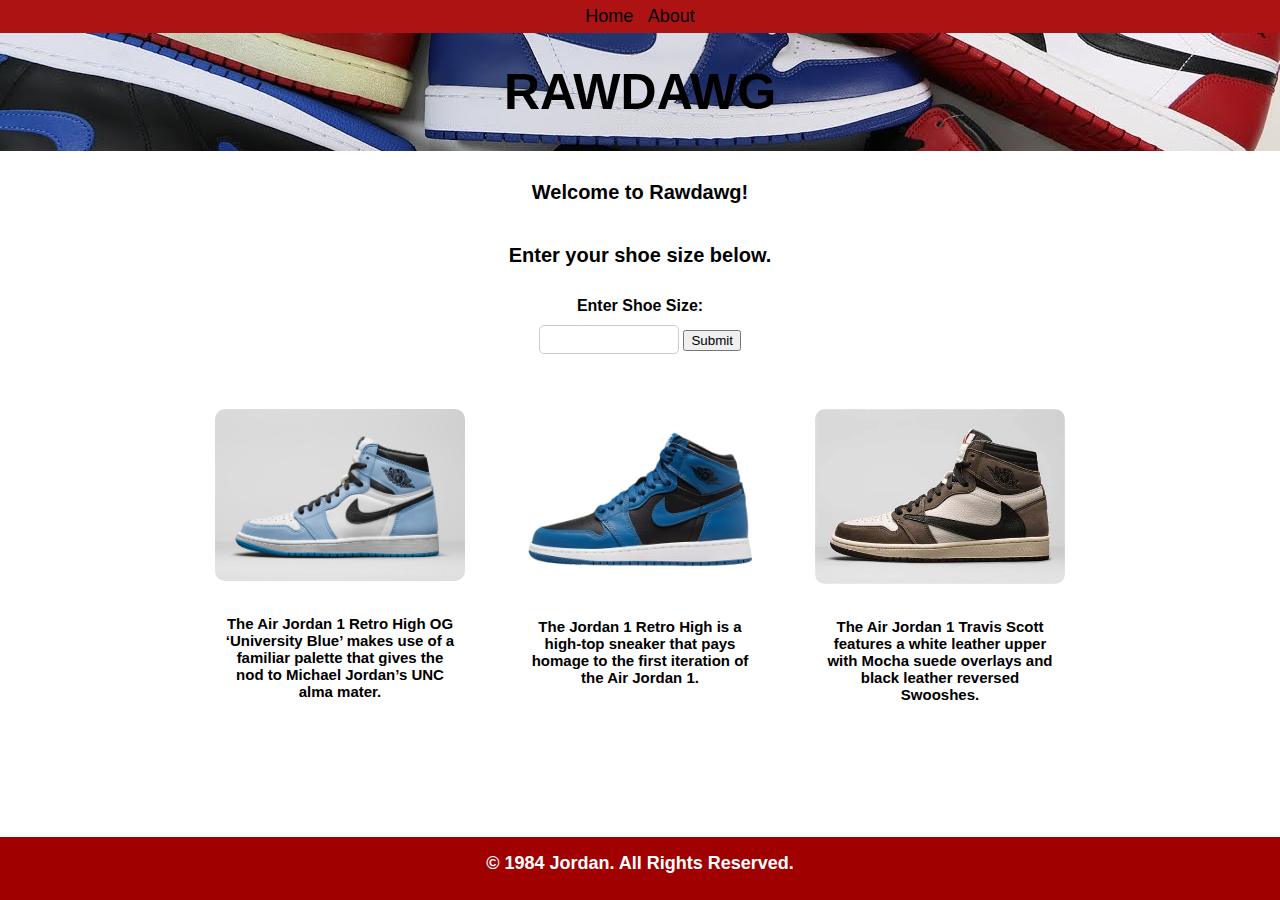
<file: pages/page1/index.html>
<!DOCTYPE html>
<html lang="en">
<head>
    <meta charset="UTF-8">
    <meta name="viewport" content="width=device-width, initial-scale=1.0">
    <title>4 FUNDAMENTALS OF PROGRAMMING</title>
    <link rel="stylesheet" href="/assets/css/style.css">
    <script src="/assets/js/script.js" defer></script>
</head>
<body>
    <nav>
        <a href="index.html">Home</a>
        <a href="/pages/page2/about.html">About</a>
    </nav>

    <h1>RAWDAWG</h1>
    <p>Welcome to Rawdawg!</p>
    <p>Enter your shoe size below.</p>

    <form action="/pages/page2/about.html" method="get">
        <label for="size">Enter Shoe Size: </label>
        <input type="number" id="size" name="size" required>
        <input type="submit" value="Submit">
    </form>

    <div class="shoe-section">
        <div class="shoes-container">
            <div class="shoe-item">
                <img src="/assets/img/Jordan1.png" alt="Shoe 1">
                <p>The Air Jordan 1 Retro High OG ‘University Blue’ makes use of a familiar palette that gives the nod to Michael Jordan’s UNC alma mater.</p>
            </div>
            <div class="shoe-item">
                <img src="/assets/img/Og.jpg" alt="Shoe 2">
                <p>The Jordan 1 Retro High is a high-top sneaker that pays homage to the first iteration of the Air Jordan 1.</p>
            </div>
            <div class="shoe-item">
                <img src="/assets/img/travis.jpg" alt="Shoe 3">
                <p>The Air Jordan 1 Travis Scott features a white leather upper with Mocha suede overlays and black leather reversed Swooshes.</p>
            </div>
        </div>
    </div>
    <footer>
        <p>&copy; 1984 Jordan. All Rights Reserved.</p>
    </footer>
</body>

</html>
</file>
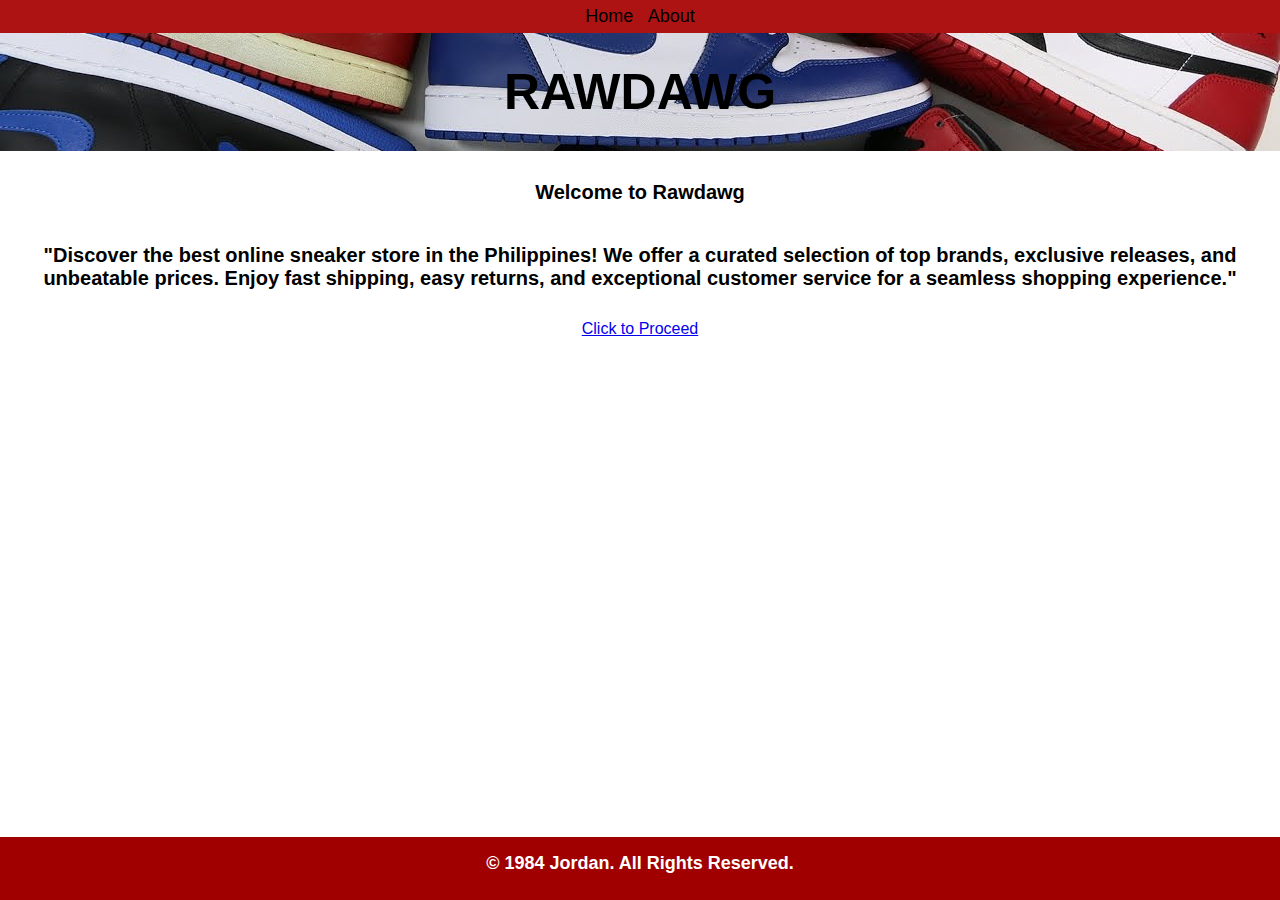
<file: AWD-Fundamentals/pages/page1/index.html>
<!DOCTYPE html>
<html lang="en">
<head>
    <meta charset="UTF-8">
    <meta name="viewport" content="width=device-width, initial-scale=1.0">
    <title>RAWDAWG - Landing</title>
    <link rel="stylesheet" href="/assets/css/style.css">
</head>
<body>
    <nav>
        <a href="/pages/page1/index.html">Home</a>
        <a href="/pages/page2/about.html">About</a>
    </nav>

    <div class="landing-container">
        <h1>RAWDAWG</h1>
        <p>Welcome to Rawdawg</p>
        <p>"Discover the best online sneaker store in the Philippines! We offer a curated selection of top brands, exclusive releases, and unbeatable prices. Enjoy fast shipping, easy returns, and exceptional customer service for a seamless shopping experience."</p>
        <a href="/pages/page2/about.html" class="btn">Click to Proceed</a>
    </div>

    <footer>
        <p>&copy; 1984 Jordan. All Rights Reserved.</p>
    </footer>
</body>
</html>
</file>
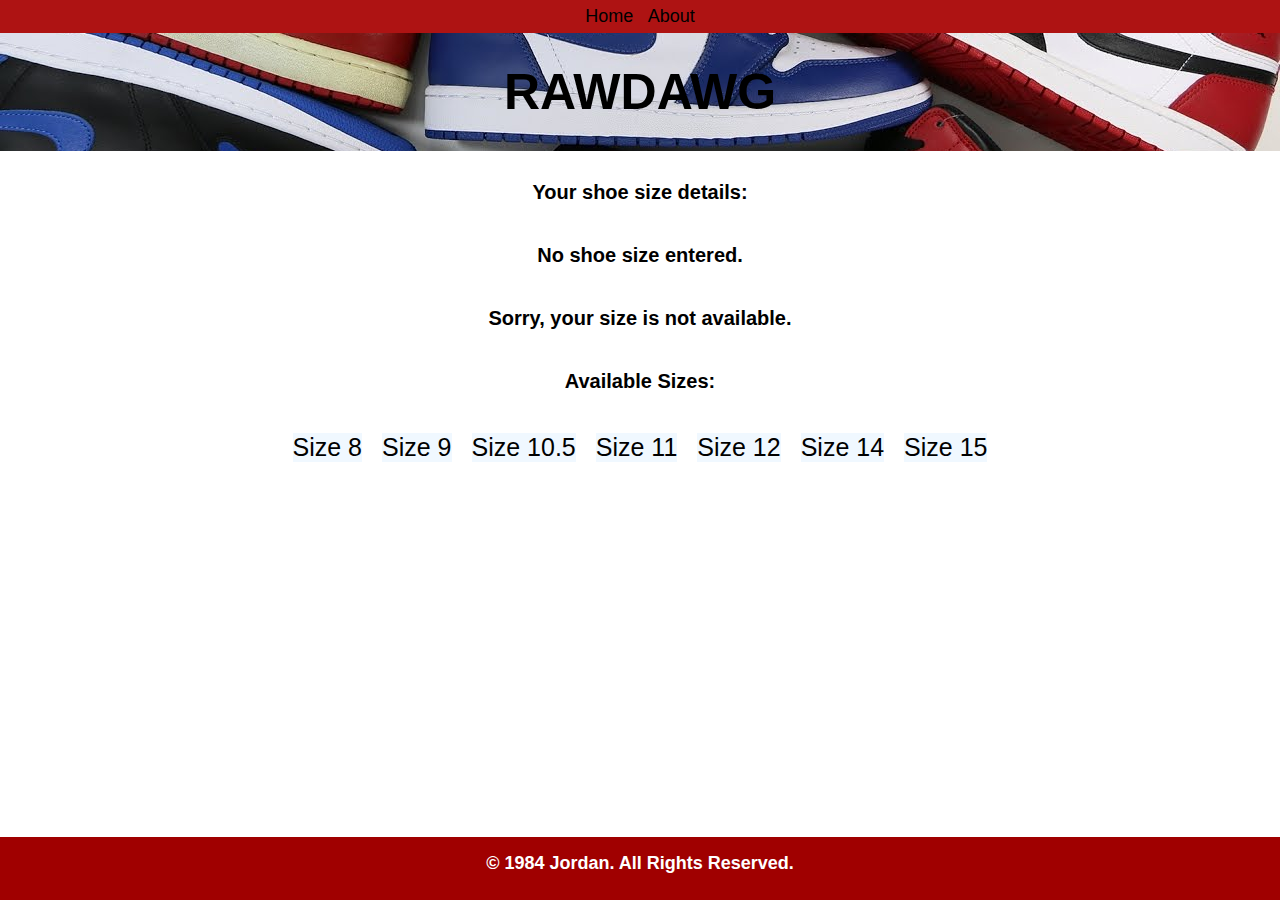
<file: pages/page2/about.html>
<!DOCTYPE html>
<html lang="en">
<head>
    <meta charset="UTF-8">
    <meta name="viewport" content="width=device-width, initial-scale=1.0">
    <title>Rawdawg - About</title>
    <link rel="stylesheet" href="/assets/css/about.css">
    <script src="/assets/js/script.js" defer></script> 
</head>
<body>
    <nav>
        <a href="/pages/page1/index.html">Home</a>
        <a href="about.html">About</a>
    </nav>

    <h1>RAWDAWG</h1>
    <p>Your shoe size details:</p>

    <p id="sizeDisplay"></p>
    <p id="message"></p>
    <p>Available Sizes: </p>
    <ul id="sizeList"></ul>

    <footer>
        <p>&copy; 1984 Jordan. All Rights Reserved.</p>
    </footer>
</body>
</html>
</file>
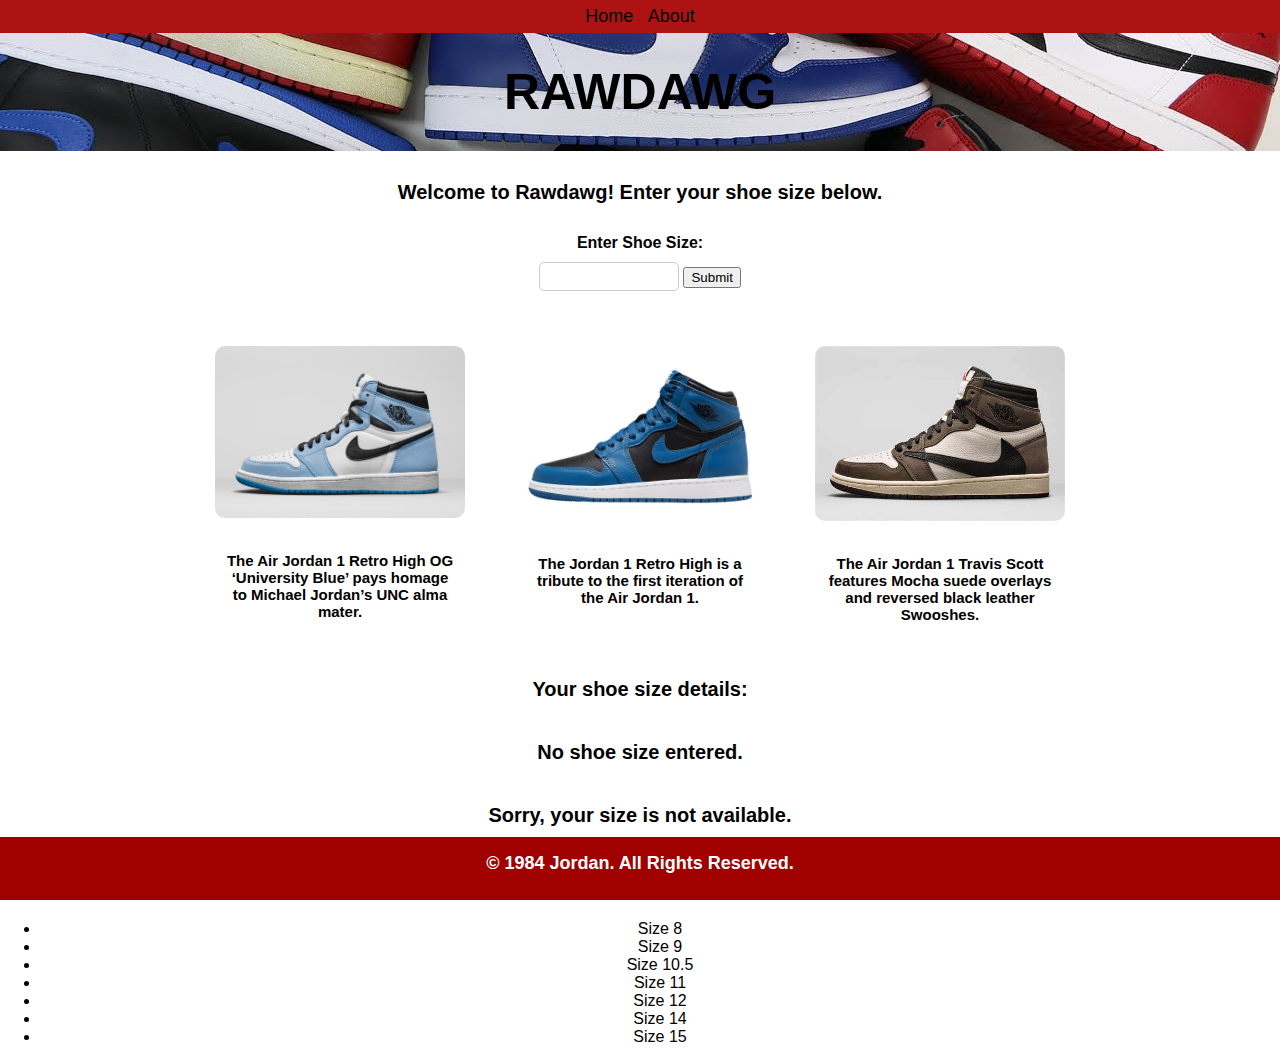
<file: AWD-Fundamentals/pages/page2/about.html>
<!DOCTYPE html>
<html lang="en">
<head>
    <meta charset="UTF-8">
    <meta name="viewport" content="width=device-width, initial-scale=1.0">
    <title>RAWDAWG - Demo</title>
    <link rel="stylesheet" href="/assets/css/style.css">
    <script src="/assets/js/script.js" defer></script>
</head>
<body>
    <nav>
        <a href="/pages/page1/index.html">Home</a>
        <a href="/pages/page2/about.html">About</a>
    </nav>

    <h1>RAWDAWG</h1>
    <p>Welcome to Rawdawg! Enter your shoe size below.</p>

    <form action="#about" method="get">
        <label for="size">Enter Shoe Size: </label>
        <input type="number" id="size" name="size" required>
        <input type="submit" value="Submit">
    </form>

    <div class="shoe-section">
        <div class="shoes-container">
            <div class="shoe-item">
                <img src="/assets/img/Jordan1.png" alt="Shoe 1">
                <p>The Air Jordan 1 Retro High OG ‘University Blue’ pays homage to Michael Jordan’s UNC alma mater.</p>
            </div>
            <div class="shoe-item">
                <img src="/assets/img/Og.jpg" alt="Shoe 2">
                <p>The Jordan 1 Retro High is a tribute to the first iteration of the Air Jordan 1.</p>
            </div>
            <div class="shoe-item">
                <img src="/assets/img/travis.jpg" alt="Shoe 3">
                <p>The Air Jordan 1 Travis Scott features Mocha suede overlays and reversed black leather Swooshes.</p>
            </div>
        </div>
    </div>
    <section id="about">
        <p>Your shoe size details:</p>
        <p id="sizeDisplay"></p>
        <p id="message"></p>
        <p>Available Sizes: </p>
        <ul id="sizeList"></ul>
    </section>

    <footer>
        <p>&copy; 1984 Jordan. All Rights Reserved.</p>
    </footer>
</body>
</html>
</file>
<file: assets/css/style.css>
body {
    font-family: sans-serif;
    text-align: center;
    margin: 0;
    padding: 0;
    box-sizing: border-box;
}

p {
    font-size: 20px;
    padding: 10px;
    font-style: normal;
    font-weight: bold;
}
form label{
    font-size: 16px;
    font-weight: bold;
    display: block;
    margin-bottom: 10px;
}
form input[type="number"] {
    width: 10%;
    padding: 5px;
    margin-bottom: 15px;
    border: 1px solid #ccc;
    border-radius: 5px; 
    font-size: 15px; 
}
nav {
    background-color: rgb(174, 19, 19);
    padding: 6px;
    text-align: center;
    margin: 0;
}

nav a {
    color: black;
    text-decoration: none;
    margin: 5px;
    font-size: 18px;
}
h1 {
    background-image: url(/assets/img/shoes.jpg);
    background-size: cover;
    background-position: center;
    color: black;
    padding: 30px;
    margin: 0;
    font-size: 50px;
}

.shoe-section {
    display: flex;
    justify-content: center;
    align-items: center;
    flex-direction: column;
    margin-top: 20px;
}

.shoes-container {
    display: flex;
    justify-content: space-around;
    gap: 50px;
    flex-wrap: wrap;
    margin-top: 20px;
}

.shoe-item {
    text-align: center;
    width: 250px;
}

.shoe-item img {
    width: 100%;
    border-radius: 10px;
    box-shadow: inset;
}

.shoe-item p {
    font-size: 15px;
    margin-top: 20px;
    color: black;
    font-weight: bold;
}

footer {
    background-color: #a00000;
    color: white;
    text-align: center;
    padding: 6px 0;
    font-size: 14px;
    height: auto;
    line-height: normal;
    position: fixed;
    width: 100%;
    bottom: 0;
}

footer p {
    font-family: Arial, Helvetica, sans-serif;
    font-size: 18px;
    color: #ffffff;
    margin: auto;
    width: 50%;
    padding-top: 10px;
    padding-bottom: 20px;
}
</file>
<file: assets/css/about.css>
body {
    font-family: sans-serif;
    text-align: center;
    margin: 0;
    padding: 0;
    box-sizing: border-box;
}
p{
    font-size: 20px;
    font-family: sans-serif;
    padding: 10px;
    text-align: center;
    font-style: normal;
}
nav{
    background-color: rgb(174, 19, 19);
    padding: 6px;
    text-align: center;
    margin: 0;
}
nav a{
    color: black;
    text-decoration: none;
    margin: 5px;
    font-size: 18px;
    text-align: right;
}
h1 {
    background-image: url(/assets/img/shoes.jpg);
    background-size: cover;
    background-position: center;
    color: black;
    padding: 30px;
    margin: 0;
    font-size: 50px;
}
p{
    font-size: 20px;
    color: black;
    font-weight: bold;
}

#sizeDisplay{
    font-size: 20px;
    font-weight: bold;
    color: black;
    margin-top: 10px;
}

#message{
    font-size: 20px;
    color: black;
    margin-top: 10px;
}
#sizeList{
    list-style-type: none;
    padding: 0;
}
#sizeList li{
    display: inline-block;
    margin: 10px;
    background-color: aliceblue;
    font-size: 25px;
}
footer {
    background-color: #a00000;
    color: white; 
    text-align: center;
    padding: 6px 0;
    font-size: 14px; 
    height: auto;
    line-height: normal; 
    position: fixed;
    width: 100%;
    bottom: 0;
}
footer p{
    font-family:Arial, Helvetica, sans-serif;
    background-color: #a00000;
    font-size: 18px;
    text-align: center;
    color: #ffffff;
    margin: auto;
    width: 50%;
    padding-top: 10px;
    padding-bottom: 20px;
}
</file>
